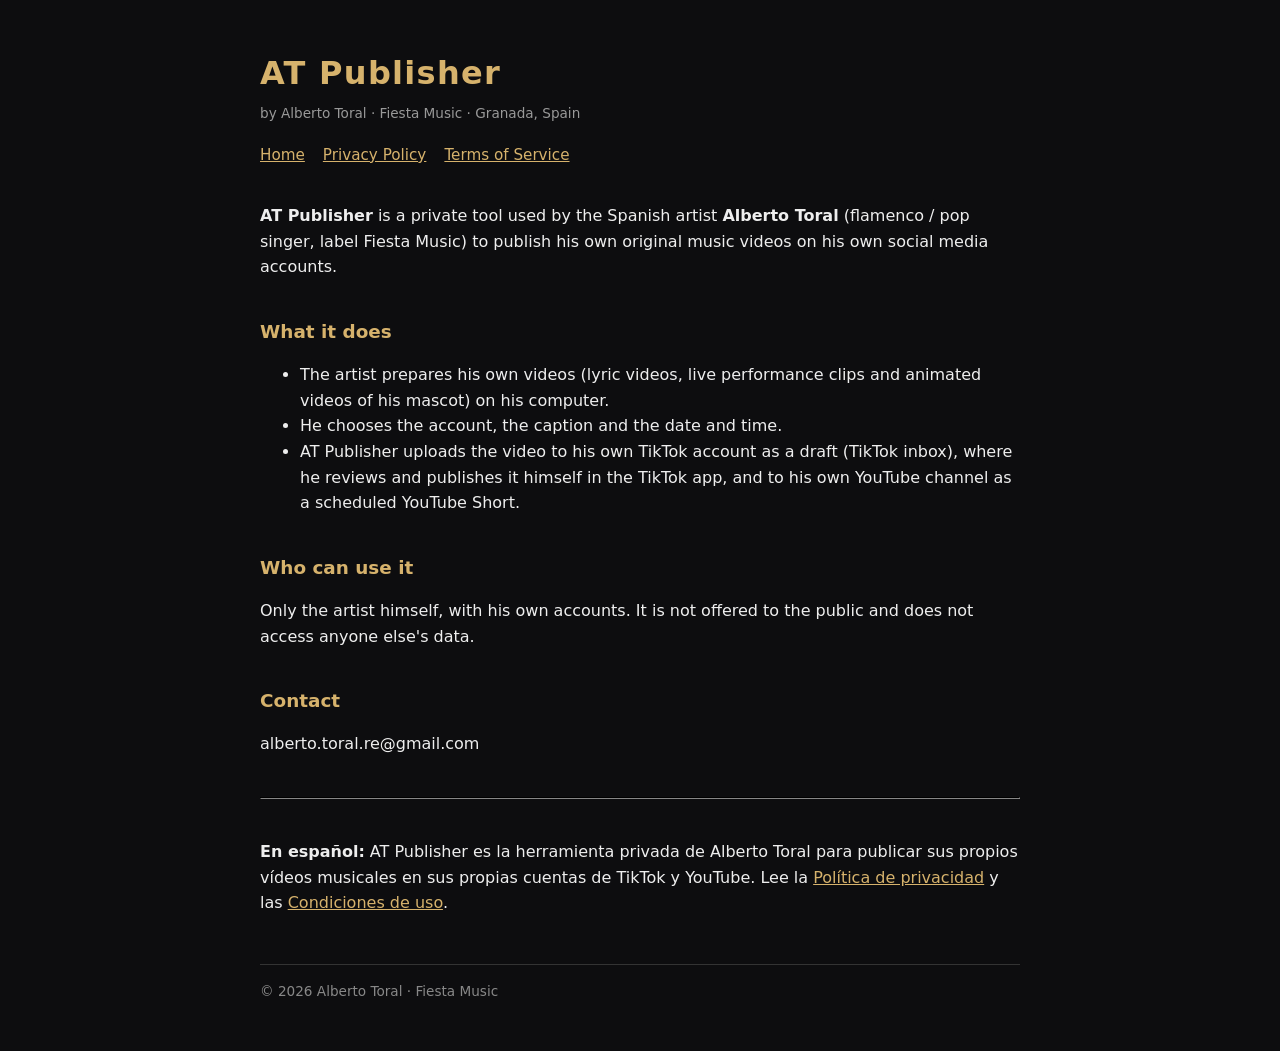
<file: index.html>
<!DOCTYPE html><html lang="en"><head><meta charset="utf-8"><meta name="viewport" content="width=device-width,initial-scale=1"><title>AT Publisher · Alberto Toral</title><link rel="stylesheet" href="estilo.css"></head><body><div class="w">
<h1>AT Publisher</h1><div class="small">by Alberto Toral · Fiesta Music · Granada, Spain</div>
<nav><a href="index.html">Home</a><a href="privacy.html">Privacy Policy</a><a href="terms.html">Terms of Service</a></nav>
<p><b>AT Publisher</b> is a private tool used by the Spanish artist <b>Alberto Toral</b> (flamenco / pop singer, label Fiesta Music) to publish his own original music videos on his own social media accounts.</p>
<h2>What it does</h2>
<ul><li>The artist prepares his own videos (lyric videos, live performance clips and animated videos of his mascot) on his computer.</li>
<li>He chooses the account, the caption and the date and time.</li>
<li>AT Publisher uploads the video to his own TikTok account as a draft (TikTok inbox), where he reviews and publishes it himself in the TikTok app, and to his own YouTube channel as a scheduled YouTube Short.</li></ul>
<h2>Who can use it</h2>
<p>Only the artist himself, with his own accounts. It is not offered to the public and does not access anyone else's data.</p>
<h2>Contact</h2><p>alberto.toral.re@gmail.com</p>
<hr style="border-color:#333;margin:40px 0">
<p lang="es"><b>En español:</b> AT Publisher es la herramienta privada de Alberto Toral para publicar sus propios vídeos musicales en sus propias cuentas de TikTok y YouTube. Lee la <a href="privacy.html">Política de privacidad</a> y las <a href="terms.html">Condiciones de uso</a>.</p>
<footer>© 2026 Alberto Toral · Fiesta Music</footer></div></body></html>
</file>
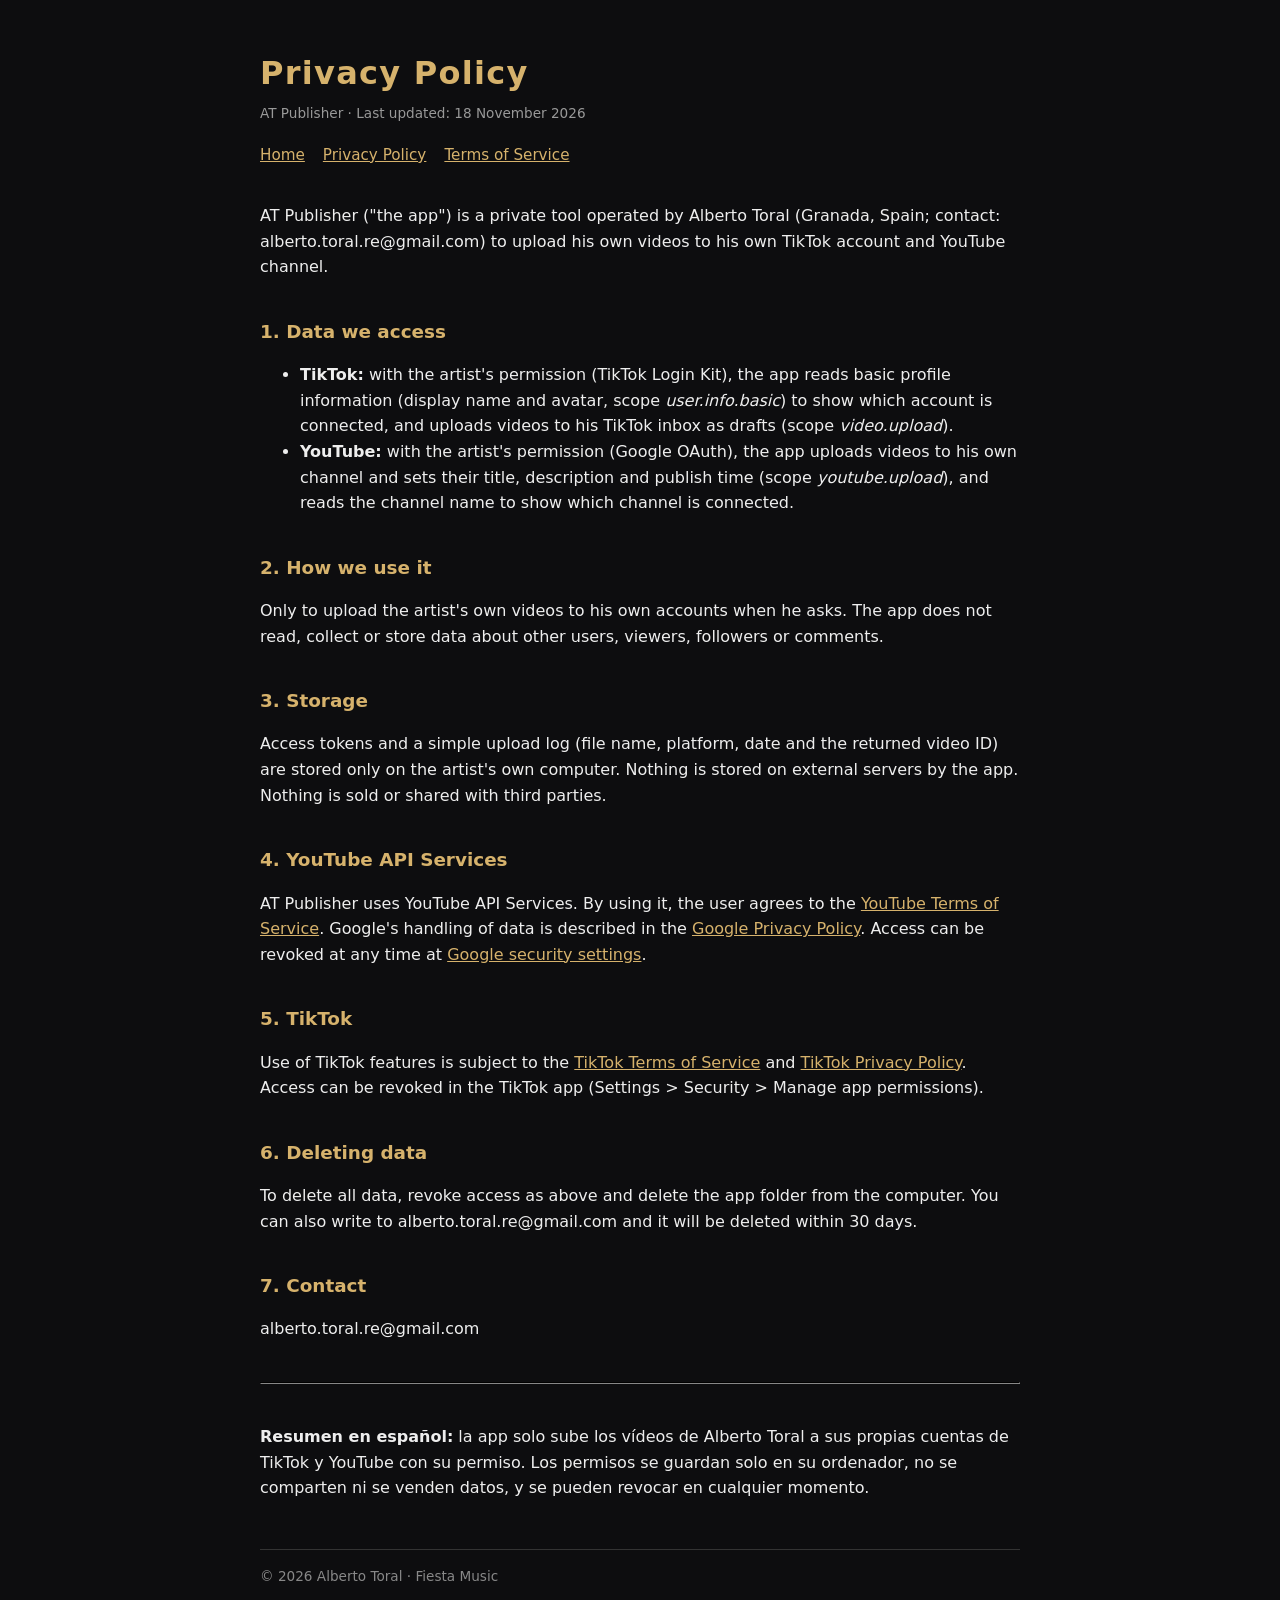
<file: privacy.html>
<!DOCTYPE html><html lang="en"><head><meta charset="utf-8"><meta name="viewport" content="width=device-width,initial-scale=1"><title>Privacy Policy · AT Publisher</title><link rel="stylesheet" href="estilo.css"></head><body><div class="w">
<h1>Privacy Policy</h1><div class="small">AT Publisher · Last updated: 18 November 2026</div>
<nav><a href="index.html">Home</a><a href="privacy.html">Privacy Policy</a><a href="terms.html">Terms of Service</a></nav>
<p>AT Publisher ("the app") is a private tool operated by Alberto Toral (Granada, Spain; contact: alberto.toral.re@gmail.com) to upload his own videos to his own TikTok account and YouTube channel.</p>
<h2>1. Data we access</h2>
<ul><li><b>TikTok:</b> with the artist's permission (TikTok Login Kit), the app reads basic profile information (display name and avatar, scope <i>user.info.basic</i>) to show which account is connected, and uploads videos to his TikTok inbox as drafts (scope <i>video.upload</i>).</li>
<li><b>YouTube:</b> with the artist's permission (Google OAuth), the app uploads videos to his own channel and sets their title, description and publish time (scope <i>youtube.upload</i>), and reads the channel name to show which channel is connected.</li></ul>
<h2>2. How we use it</h2>
<p>Only to upload the artist's own videos to his own accounts when he asks. The app does not read, collect or store data about other users, viewers, followers or comments.</p>
<h2>3. Storage</h2>
<p>Access tokens and a simple upload log (file name, platform, date and the returned video ID) are stored only on the artist's own computer. Nothing is stored on external servers by the app. Nothing is sold or shared with third parties.</p>
<h2>4. YouTube API Services</h2>
<p>AT Publisher uses YouTube API Services. By using it, the user agrees to the <a href="https://www.youtube.com/t/terms">YouTube Terms of Service</a>. Google's handling of data is described in the <a href="https://policies.google.com/privacy">Google Privacy Policy</a>. Access can be revoked at any time at <a href="https://security.google.com/settings/security/permissions">Google security settings</a>.</p>
<h2>5. TikTok</h2>
<p>Use of TikTok features is subject to the <a href="https://www.tiktok.com/legal/terms-of-service">TikTok Terms of Service</a> and <a href="https://www.tiktok.com/legal/privacy-policy">TikTok Privacy Policy</a>. Access can be revoked in the TikTok app (Settings &gt; Security &gt; Manage app permissions).</p>
<h2>6. Deleting data</h2>
<p>To delete all data, revoke access as above and delete the app folder from the computer. You can also write to alberto.toral.re@gmail.com and it will be deleted within 30 days.</p>
<h2>7. Contact</h2><p>alberto.toral.re@gmail.com</p>
<hr style="border-color:#333;margin:40px 0">
<p lang="es"><b>Resumen en español:</b> la app solo sube los vídeos de Alberto Toral a sus propias cuentas de TikTok y YouTube con su permiso. Los permisos se guardan solo en su ordenador, no se comparten ni se venden datos, y se pueden revocar en cualquier momento.</p>
<footer>© 2026 Alberto Toral · Fiesta Music</footer></div></body></html>
</file>
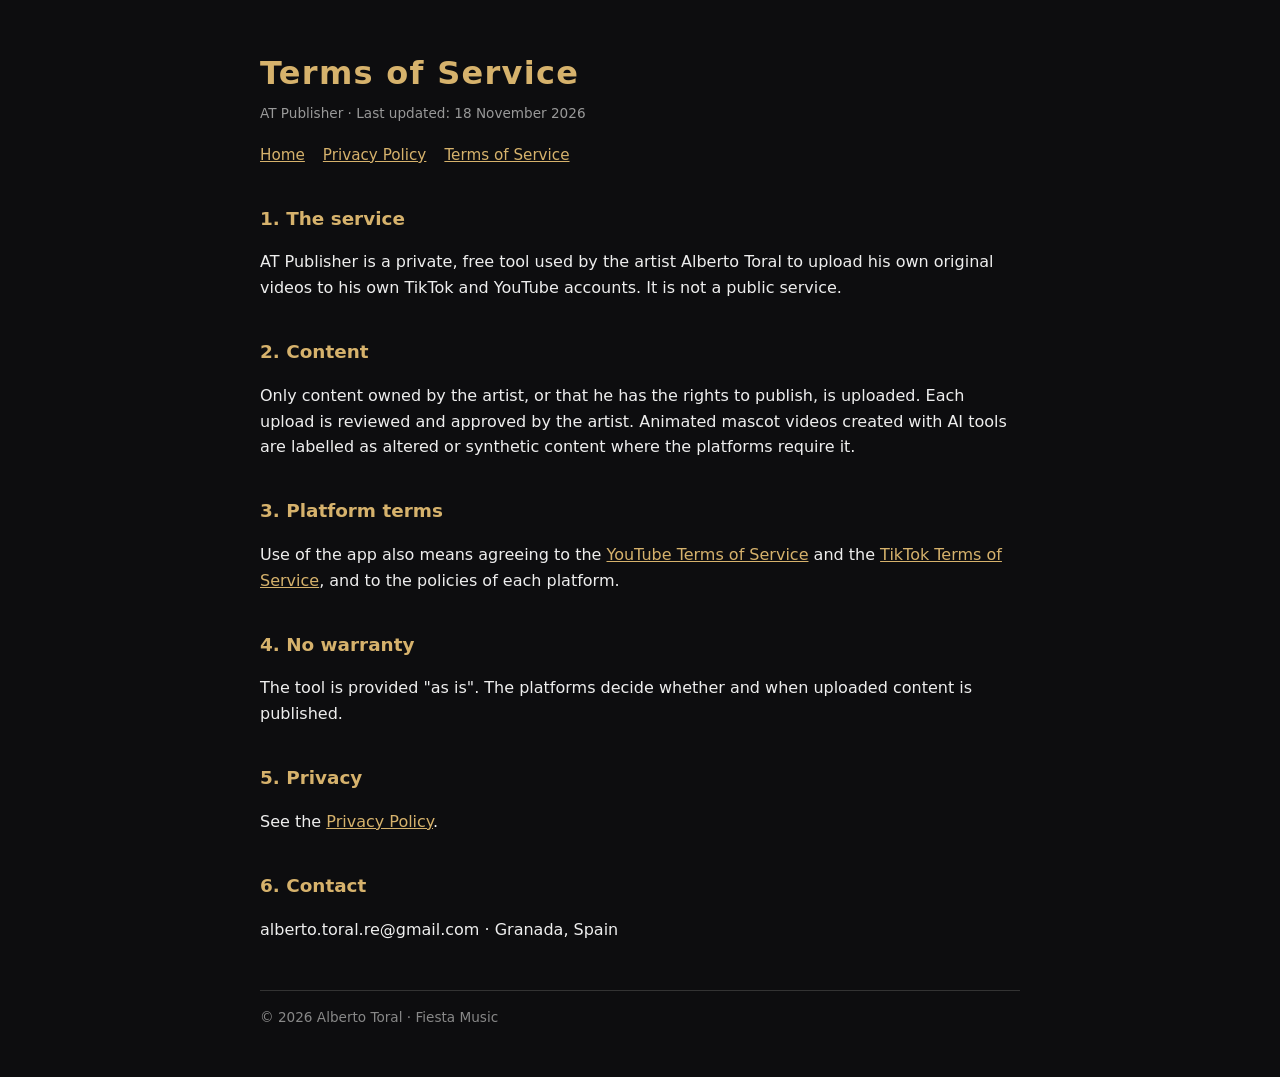
<file: terms.html>
<!DOCTYPE html><html lang="en"><head><meta charset="utf-8"><meta name="viewport" content="width=device-width,initial-scale=1"><title>Terms of Service · AT Publisher</title><link rel="stylesheet" href="estilo.css"></head><body><div class="w">
<h1>Terms of Service</h1><div class="small">AT Publisher · Last updated: 18 November 2026</div>
<nav><a href="index.html">Home</a><a href="privacy.html">Privacy Policy</a><a href="terms.html">Terms of Service</a></nav>
<h2>1. The service</h2><p>AT Publisher is a private, free tool used by the artist Alberto Toral to upload his own original videos to his own TikTok and YouTube accounts. It is not a public service.</p>
<h2>2. Content</h2><p>Only content owned by the artist, or that he has the rights to publish, is uploaded. Each upload is reviewed and approved by the artist. Animated mascot videos created with AI tools are labelled as altered or synthetic content where the platforms require it.</p>
<h2>3. Platform terms</h2><p>Use of the app also means agreeing to the <a href="https://www.youtube.com/t/terms">YouTube Terms of Service</a> and the <a href="https://www.tiktok.com/legal/terms-of-service">TikTok Terms of Service</a>, and to the policies of each platform.</p>
<h2>4. No warranty</h2><p>The tool is provided "as is". The platforms decide whether and when uploaded content is published.</p>
<h2>5. Privacy</h2><p>See the <a href="privacy.html">Privacy Policy</a>.</p>
<h2>6. Contact</h2><p>alberto.toral.re@gmail.com · Granada, Spain</p>
<footer>© 2026 Alberto Toral · Fiesta Music</footer></div></body></html>
</file>
<file: estilo.css>
body{margin:0;background:#0d0d0f;color:#eee;font-family:system-ui,-apple-system,Segoe UI,Roboto,sans-serif;line-height:1.6}
.w{max-width:760px;margin:0 auto;padding:48px 24px}
h1{font-size:2rem;margin:0 0 4px;color:#d6b26c;letter-spacing:.04em}
h2{color:#d6b26c;margin-top:2em;font-size:1.15rem}
a{color:#d6b26c}
nav{display:flex;gap:18px;margin:18px 0 36px;font-size:.95rem}
.small{color:#999;font-size:.85rem}
footer{margin-top:48px;border-top:1px solid #333;padding-top:16px;color:#888;font-size:.85rem}
</file>
